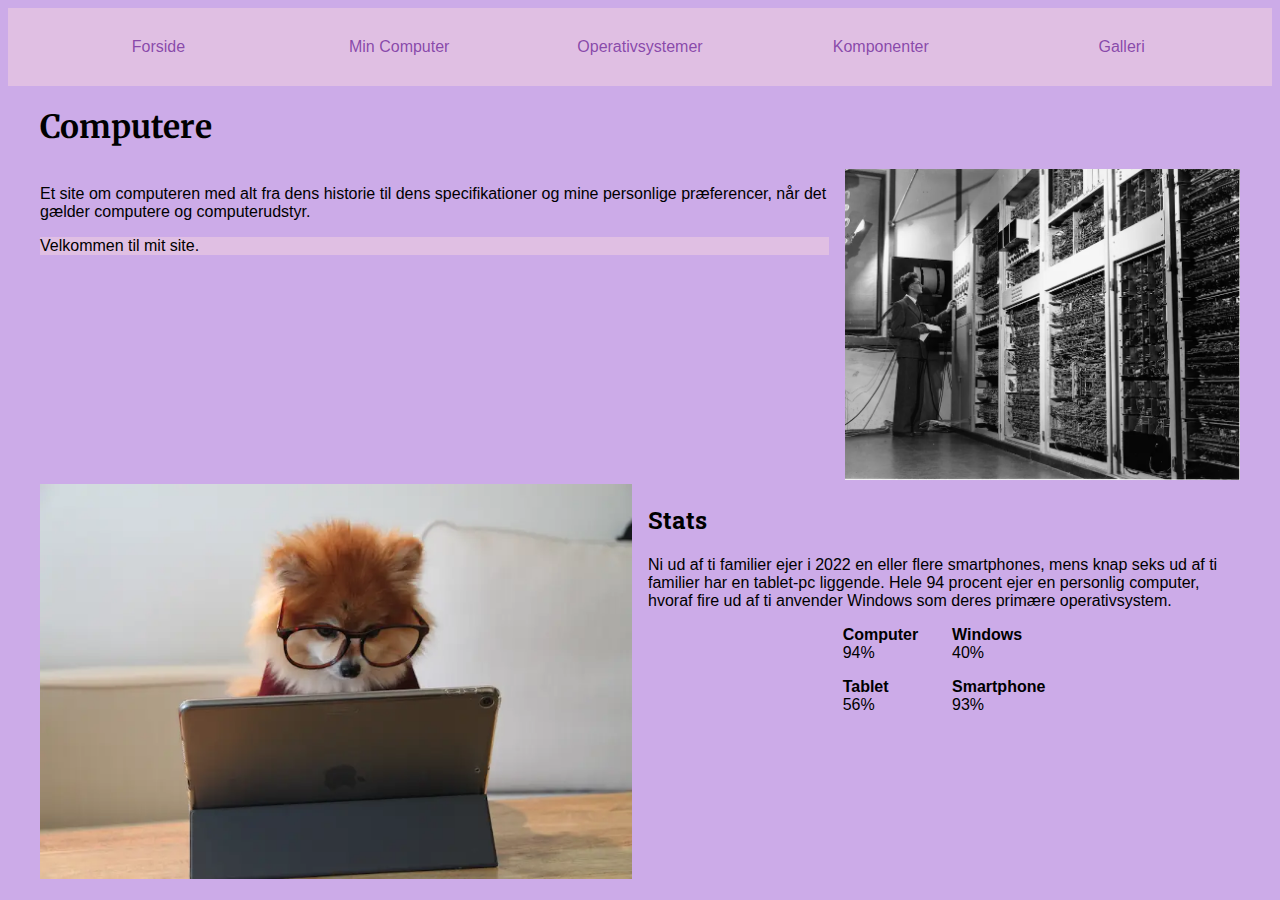
<file: index.html>
<!DOCTYPE html>
<html lang="da">
  <head>
    <meta charset="UTF-8" />
    <meta http-equiv="X-UA-Compatible" content="IE=edge" />
    <meta name="viewport" content="width=device-width, initial-scale=1.0" />
    <title>Forside</title>
    <link rel="stylesheet" href="css/generel.css" />
    <link rel="stylesheet" href="css/layout.css" />
    <meta name="robots" content="noindex" />
  </head>
  <body>
    <header>
      <nav>
        <ul>
          <li><a href="index.html">Forside</a></li>
          <li><a href="min_computer.html">Min Computer</a></li>
          <li><a href="operativsystemer.html">Operativsystemer</a></li>
          <li><a href="komponenter.html">Komponenter</a></li>
          <li><a href="galleri.html">Galleri</a></li>
        </ul>
      </nav>
    </header>
    <main>
      <h1>Computere</h1>
      <section class="grid_2-1">
        <div class="col">
          <p>
            Et site om computeren med alt fra dens historie til dens
            specifikationer og mine personlige præferencer, når det gælder
            computere og computerudstyr.
          </p>
          <p class="tekst">Velkommen til mit site.</p>
        </div>
        <div class="col">
          <img src="imgs/computer-old.webp" alt="gammel computer" />
        </div>
      </section>
      <section class="grid_1-1">
        <div class="col">
          <h2>Stats</h2>
          <p>
            Ni ud af ti familier ejer i 2022 en eller flere smartphones, mens
            knap seks ud af ti familier har en tablet-pc liggende. Hele 94
            procent ejer en personlig computer, hvoraf fire ud af ti anvender
            Windows som deres primære operativsystem.
          </p>
          <dl class="grid_1-1">
            <div>
              <dt><strong>Computer</strong></dt>
              <dd>94%</dd>
            </div>
            <div>
              <dt><strong>Windows</strong></dt>
              <dd>40%</dd>
            </div>
            <div>
              <dt><strong>Tablet</strong></dt>
              <dd>56%</dd>
            </div>
            <div>
              <dt><strong>Smartphone</strong></dt>
              <dd>93%</dd>
            </div>
          </dl>
        </div>
        <div class="col order">
          <img src="imgs/mac.webp" alt="a dog with a mac" />
        </div>
      </section>
    </main>
    <footer></footer>
  </body>
</html>
</file>
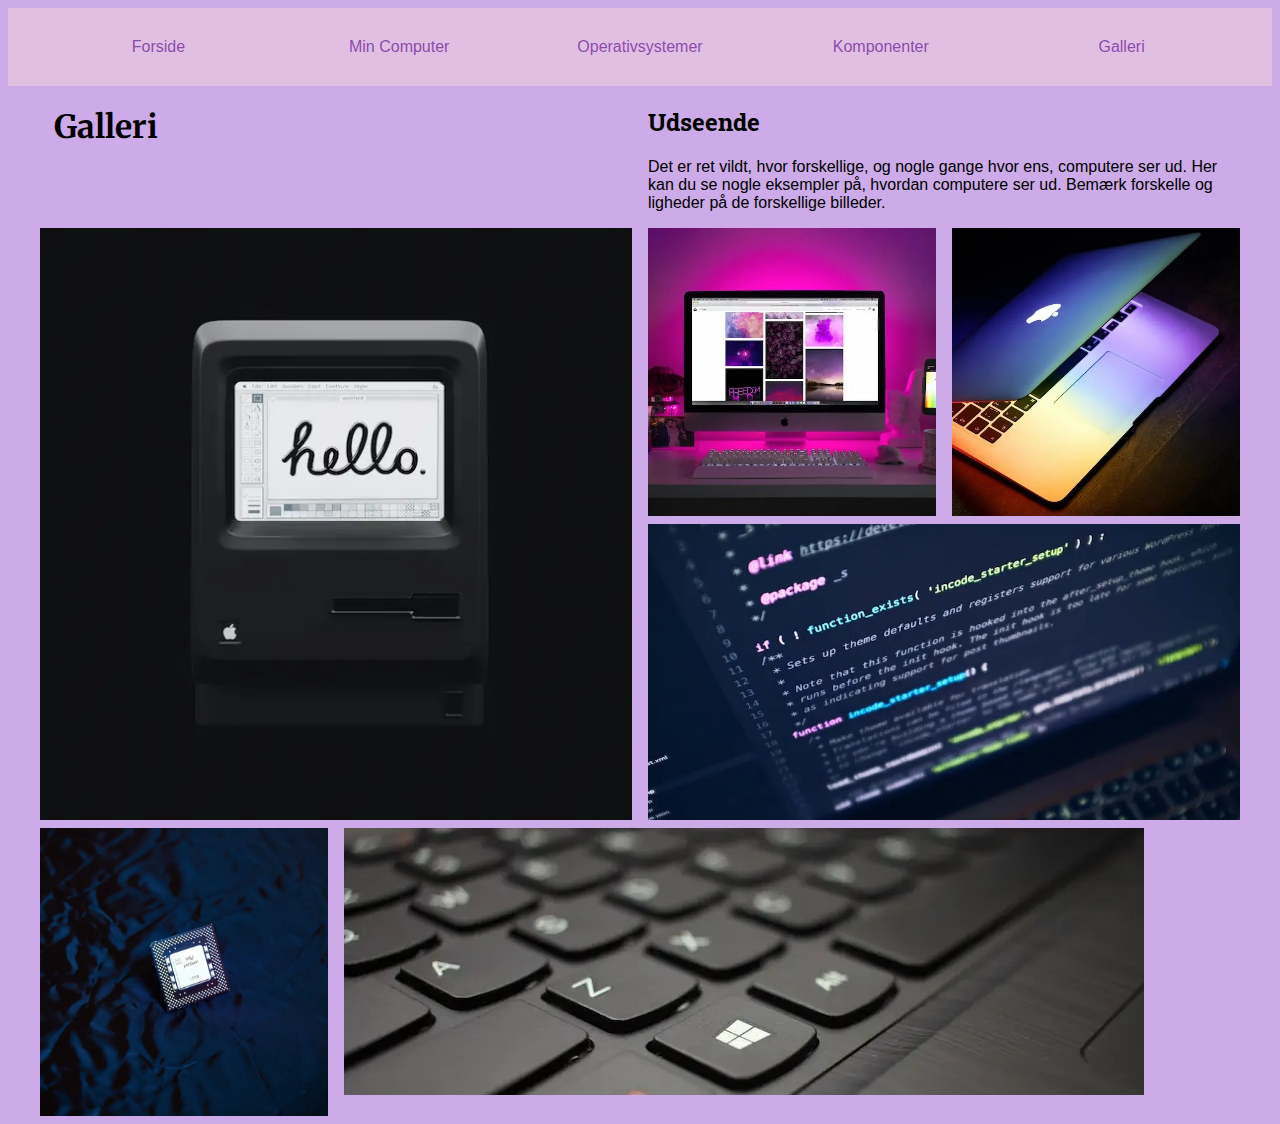
<file: galleri.html>
<!DOCTYPE html>
<html lang="da">
  <head>
    <meta charset="UTF-8" />
    <meta http-equiv="X-UA-Compatible" content="IE=edge" />
    <meta name="viewport" content="width=device-width, initial-scale=1.0" />
    <title>galleri</title>
    <link rel="stylesheet" href="css/generel.css" />
    <link rel="stylesheet" href="css/layout.css" />
    <meta name="robots" content="noindex" />
  </head>
  <body>
    <header>
      <nav>
        <ul>
          <li><a href="index.html">Forside</a></li>
          <li><a href="min_computer.html">Min Computer</a></li>
          <li><a href="operativsystemer.html">Operativsystemer</a></li>
          <li><a href="komponenter.html">Komponenter</a></li>
          <li><a href="galleri.html">Galleri</a></li>
        </ul>
      </nav>
    </header>
    <main>
      <div class="grid_1-1">
        <h1>Galleri</h1>
        <div class="col">
          <h2>Udseende</h2>
          <p class="udseende">
            Det er ret vildt, hvor forskellige, og nogle gange hvor ens,
            computere ser ud. Her kan du se nogle eksempler på, hvordan
            computere ser ud. Bemærk forskelle og ligheder på de forskellige
            billeder.
          </p>
        </div>
      </div>
      <div class="grid_1-1-1-1">
        <img src="imgs/galleri/apple-84.webp" alt="Apple 84" />
        <img src="imgs/galleri/desktop-setup.webp" alt="Desktop setup" />
        <img src="imgs/galleri/macbook.webp" alt="macbook" />
        <img src="imgs/galleri/code.webp" alt="kodning" />
        <img src="imgs/galleri/intel-chip.webp" alt="intel chip" />
        <img src="imgs/galleri/keyboard.webp" alt="keyboard" />
      </div>
    </main>
    <footer></footer>
  </body>
</html>
</file>
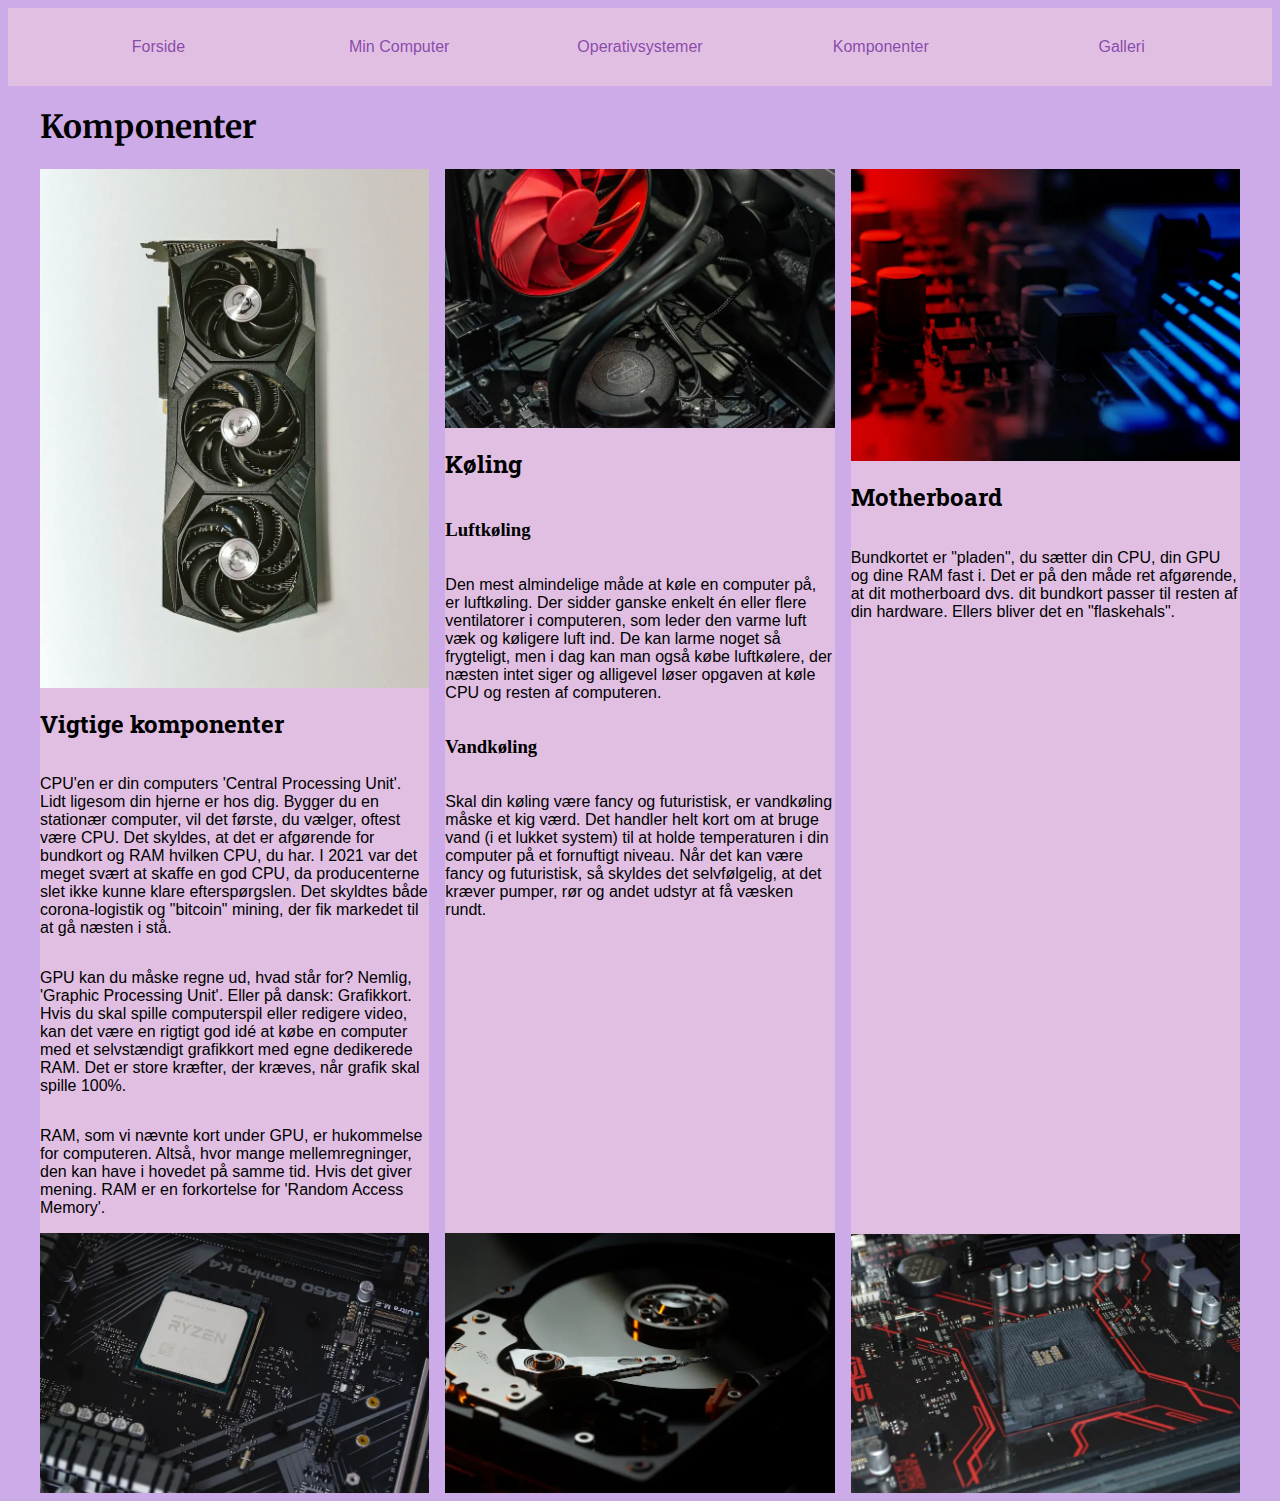
<file: komponenter.html>
<!DOCTYPE html>
<html lang="da">
  <head>
    <meta charset="UTF-8" />
    <meta http-equiv="X-UA-Compatible" content="IE=edge" />
    <meta name="viewport" content="width=device-width, initial-scale=1.0" />
    <title>komponenter</title>
    <link rel="stylesheet" href="css/generel.css" />
    <link rel="stylesheet" href="css/layout.css" />
    <meta name="robots" content="noindex" />
  </head>
  <body>
    <header>
      <nav>
        <ul>
          <li><a href="index.html">Forside</a></li>
          <li><a href="min_computer.html">Min Computer</a></li>
          <li><a href="operativsystemer.html">Operativsystemer</a></li>
          <li><a href="komponenter.html">Komponenter</a></li>
          <li><a href="galleri.html">Galleri</a></li>
        </ul>
      </nav>
    </header>
    <main>
      <h1>Komponenter</h1>
      <div class="grid_1-1-1">
        <div class="flex_col">
          <img src="imgs/komponenter/grafikkort.webp" alt="Grafikkort" />
          <h2>Vigtige komponenter</h2>
          <p>
            CPU'en er din computers 'Central Processing Unit'. Lidt ligesom din
            hjerne er hos dig. Bygger du en stationær computer, vil det første,
            du vælger, oftest være CPU. Det skyldes, at det er afgørende for
            bundkort og RAM hvilken CPU, du har. I 2021 var det meget svært at
            skaffe en god CPU, da producenterne slet ikke kunne klare
            efterspørgslen. Det skyldtes både corona-logistik og "bitcoin"
            mining, der fik markedet til at gå næsten i stå.
          </p>
          <p>
            GPU kan du måske regne ud, hvad står for? Nemlig, 'Graphic
            Processing Unit'. Eller på dansk: Grafikkort. Hvis du skal spille
            computerspil eller redigere video, kan det være en rigtigt god idé
            at købe en computer med et selvstændigt grafikkort med egne
            dedikerede RAM. Det er store kræfter, der kræves, når grafik skal
            spille 100%.
          </p>
          <p>
            RAM, som vi nævnte kort under GPU, er hukommelse for computeren.
            Altså, hvor mange mellemregninger, den kan have i hovedet på samme
            tid. Hvis det giver mening. RAM er en forkortelse for 'Random Access
            Memory'.
          </p>
          <img src="imgs/komponenter/processor.webp" alt="processor" />
        </div>
        <div class="flex_col">
          <img src="imgs/komponenter/luft.webp" alt="luftkøling" />
          <h2>Køling</h2>
          <h3>Luftkøling</h3>
          <p>
            Den mest almindelige måde at køle en computer på, er luftkøling. Der
            sidder ganske enkelt én eller flere ventilatorer i computeren, som
            leder den varme luft væk og køligere luft ind. De kan larme noget så
            frygteligt, men i dag kan man også købe luftkølere, der næsten intet
            siger og alligevel løser opgaven at køle CPU og resten af
            computeren.
          </p>
          <h3>Vandkøling</h3>
          <p>
            Skal din køling være fancy og futuristisk, er vandkøling måske et
            kig værd. Det handler helt kort om at bruge vand (i et lukket
            system) til at holde temperaturen i din computer på et fornuftigt
            niveau. Når det kan være fancy og futuristisk, så skyldes det
            selvfølgelig, at det kræver pumper, rør og andet udstyr at få væsken
            rundt.
          </p>
          <img src="imgs/komponenter/vand.webp" alt="vandkøling" />
        </div>
        <div class="flex_col">
          <img src="imgs/komponenter/motherboard1.webp" alt="motherboard" />
          <h2>Motherboard</h2>
          <p>
            Bundkortet er "pladen", du sætter din CPU, din GPU og dine RAM fast
            i. Det er på den måde ret afgørende, at dit motherboard dvs. dit
            bundkort passer til resten af din hardware. Ellers bliver det en
            "flaskehals".
          </p>
          <img src="imgs/komponenter/motherboard2.webp" alt="motherboard" />
        </div>
      </div>
    </main>
    <footer></footer>
  </body>
</html>
</file>
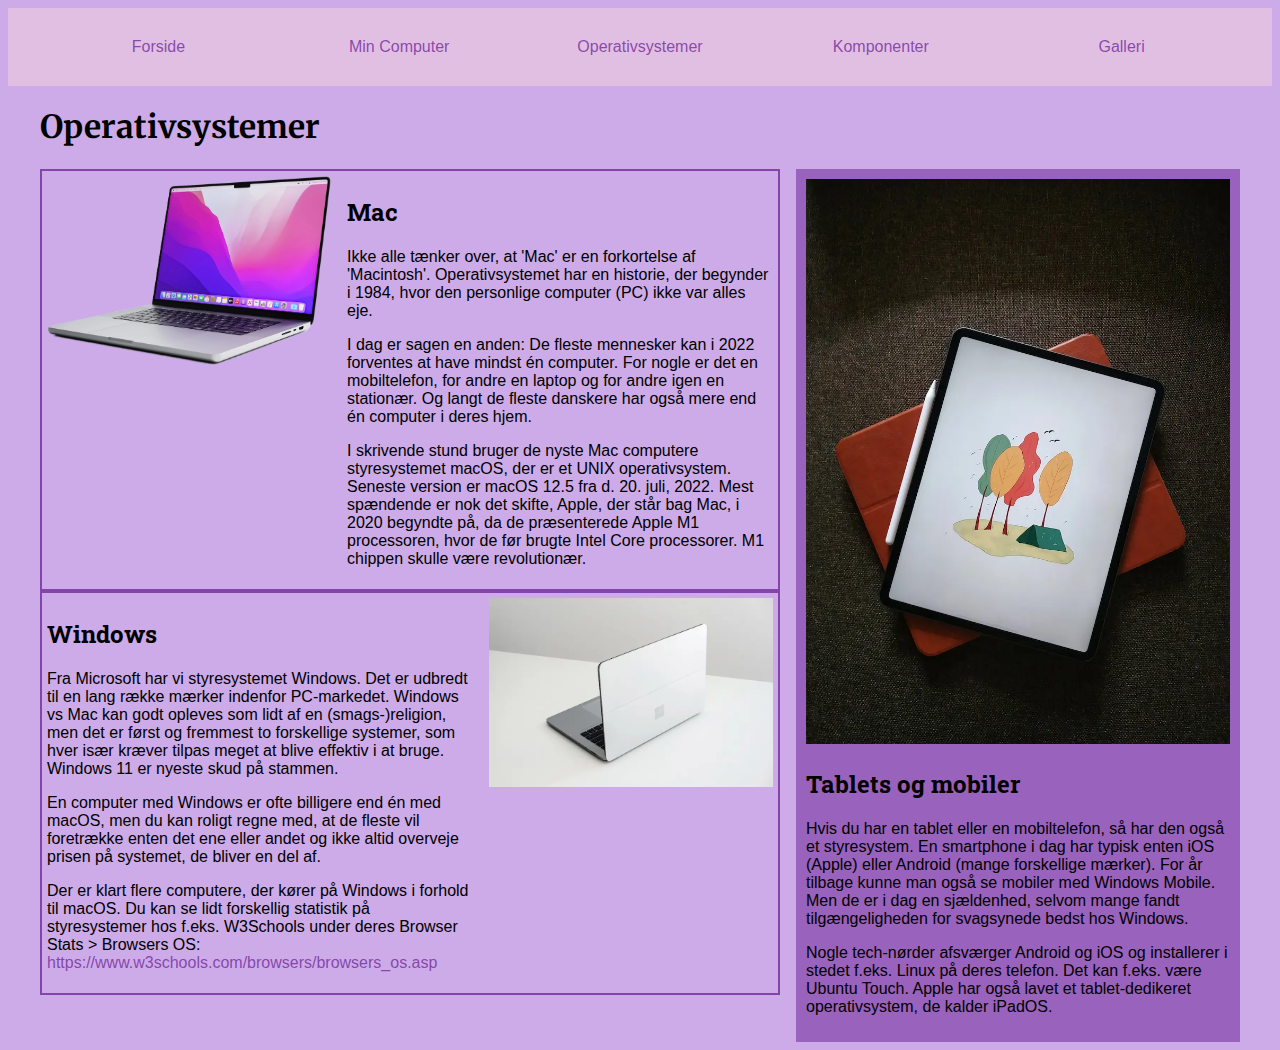
<file: operativsystemer.html>
<!DOCTYPE html>
<html lang="da">
  <head>
    <meta charset="UTF-8" />
    <meta http-equiv="X-UA-Compatible" content="IE=edge" />
    <meta name="viewport" content="width=device-width, initial-scale=1.0" />
    <title>operationsystemer</title>
    <link rel="stylesheet" href="css/generel.css" />
    <link rel="stylesheet" href="css/layout.css" />
    <meta name="robots" content="noindex" />
  </head>
  <body>
    <header>
      <nav>
        <ul>
          <li><a href="index.html">Forside</a></li>
          <li><a href="min_computer.html">Min Computer</a></li>
          <li><a href="operativsystemer.html">Operativsystemer</a></li>
          <li><a href="komponenter.html">Komponenter</a></li>
          <li><a href="galleri.html">Galleri</a></li>
        </ul>
      </nav>
    </header>
    <main>
      <h1>Operativsystemer</h1>
      <div class="grid_5-3">
        <div>
          <div class="grid_2-3">
            <img src="imgs/computer-cutout.webp" alt="Mac computer" />
            <div>
              <h2>Mac</h2>
              <p>
                Ikke alle tænker over, at 'Mac' er en forkortelse af
                'Macintosh'. Operativsystemet har en historie, der begynder i
                1984, hvor den personlige computer (PC) ikke var alles eje.
              </p>
              <p>
                I dag er sagen en anden: De fleste mennesker kan i 2022
                forventes at have mindst én computer. For nogle er det en
                mobiltelefon, for andre en laptop og for andre igen en
                stationær. Og langt de fleste danskere har også mere end én
                computer i deres hjem.
              </p>
              <p>
                I skrivende stund bruger de nyste Mac computere styresystemet
                macOS, der er et UNIX operativsystem. Seneste version er macOS
                12.5 fra d. 20. juli, 2022. Mest spændende er nok det skifte,
                Apple, der står bag Mac, i 2020 begyndte på, da de præsenterede
                Apple M1 processoren, hvor de før brugte Intel Core processorer.
                M1 chippen skulle være revolutionær.
              </p>
            </div>
          </div>
          <div class="grid_3-2">
            <div class="order">
              <img src="imgs/windows.webp" alt="windows computer" />
            </div>
            <div>
              <h2>Windows</h2>
              <p>
                Fra Microsoft har vi styresystemet Windows. Det er udbredt til
                en lang række mærker indenfor PC-markedet. Windows vs Mac kan
                godt opleves som lidt af en (smags-)religion, men det er først
                og fremmest to forskellige systemer, som hver især kræver tilpas
                meget at blive effektiv i at bruge. Windows 11 er nyeste skud på
                stammen.
              </p>
              <p>
                En computer med Windows er ofte billigere end én med macOS, men
                du kan roligt regne med, at de fleste vil foretrække enten det
                ene eller andet og ikke altid overveje prisen på systemet, de
                bliver en del af.
              </p>
              <p>
                Der er klart flere computere, der kører på Windows i forhold til
                macOS. Du kan se lidt forskellig statistik på styresystemer hos
                f.eks. W3Schools under deres Browser Stats > Browsers OS:
                <a
                  id="link"
                  href="https://www.w3schools.com/browsers/browsers_os.asp"
                >
                  https://www.w3schools.com/browsers/browsers_os.asp
                </a>
              </p>
            </div>
          </div>
        </div>
        <aside class="col">
          <img id="tablet" src="imgs/tablet.webp" alt="tablet" />
          <h2>Tablets og mobiler</h2>
          <p>
            Hvis du har en tablet eller en mobiltelefon, så har den også et
            styresystem. En smartphone i dag har typisk enten iOS (Apple) eller
            Android (mange forskellige mærker). For år tilbage kunne man også se
            mobiler med Windows Mobile. Men de er i dag en sjældenhed, selvom
            mange fandt tilgængeligheden for svagsynede bedst hos Windows.
          </p>
          <p>
            Nogle tech-nørder afsværger Android og iOS og installerer i stedet
            f.eks. Linux på deres telefon. Det kan f.eks. være Ubuntu Touch.
            Apple har også lavet et tablet-dedikeret operativsystem, de kalder
            iPadOS.
          </p>
        </aside>
      </div>
    </main>
    <footer></footer>
  </body>
</html>
</file>
<file: css/generel.css>
@import url("https://fonts.googleapis.com/css2?family=Merriweather:wght@700&family=PT+Serif:wght@700&family=Roboto+Slab:wght@400;500;600&display=swap");

body {
  background-color: rgba(101, 0, 184, 0.33);
}

nav {
  background-color: rgba(224, 191, 227, 1);
  padding: 5px;
  border-width: 0px;
  margin: 0px;
}

a:link {
  color: rgba(118, 47, 158, 0.83);
  font-family: Arial, Helvetica, sans-serif;
  text-decoration: none;
}

a:visited {
  color: rgba(118, 47, 158, 0.83);
}

a:hover {
  color: black;
}

nav li {
  list-style-type: none;
}

h1 {
  font-family: "Merriweather", serif;
}

h2 {
  font-family: "Roboto Slab", serif;
}

p {
  font-family: Verdana, Geneva, Tahoma, sans-serif;
}

.tekst {
  background-color: rgba(224, 191, 227, 1);
}

dl {
  font-family: Verdana, Geneva, Tahoma, sans-serif;
}

dd,
dt {
  margin: 0;
}

ul {
  font-family: Verdana, Geneva, Tahoma, sans-serif;
  background-color: rgba(224, 191, 227, 1);
  padding: 25px;
  border-width: 2px;
  margin: 0px;
}

img {
  max-width: 100%;
}

#link {
  font-family: Verdana, Geneva, Tahoma, sans-serif;
}

aside {
  background-color: rgba(118, 47, 158, 0.59);
  padding: 10px;
}

#tablet {
  margin-left: auto;
  margin-right: auto;
}

.grid_2-3 {
  border: 2px solid rgba(118, 47, 158, 0.83);
  padding: 5px;
}
.grid_3-2 {
  border: 2px solid rgba(118, 47, 158, 0.83);
  padding: 5px;
}

.udseende {
  max-width: 65ch;
}

footer {
  background-color: rgba(224, 191, 227, 1);
}
</file>
<file: css/layout.css>
main {
  margin: 0;
}

@media (min-width: 800px) {
  nav > ul {
    display: grid;
    grid-template-columns: repeat(5, 1fr);
    justify-items: center;
  }
  main {
    max-width: 1200px;
    margin: 0 auto;
  }
  .grid_2-1 {
    display: grid;
    grid-template-columns: 2fr 1fr;
    gap: 1em;
  }

  .grid_1-1 {
    display: grid;
    grid-template-columns: 1fr 1fr;
    gap: 1em;
    justify-self: center;
  }
  section.grid_1-1 .order {
    order: -1;
  }
  .grid_1-1-1 {
    display: grid;
    grid-template-columns: 1fr 1fr 1fr;
    gap: 1em;
  }

  .flex_col {
    display: flex;
    flex-direction: column;
    background-color: rgba(224, 191, 227, 1);
  }
  .flex_col img:last-child {
    margin-top: auto;
  }

  .grid_5-3 {
    display: grid;
    grid-template-columns: 5fr 3fr;
    gap: 1em;
  }
  .grid_2-3 {
    display: grid;
    grid-template-columns: 2fr 3fr;
    grid-column: 1/2;
    grid-row: 1/2;
    gap: 1em;
  }
  .grid_3-2 {
    display: grid;
    grid-template-columns: 3fr 2fr;
    grid-column: 1/2;
    gap: 1em;
  }
  .grid_3-2 .order {
    order: 1;
  }

  .grid_1-1-1-1 {
    display: grid;
    grid-template-columns: repeat(4, 1fr);
    column-gap: 1em;
    row-gap: 0.5em;
    height: max-content;
  }
  .grid_1-1-1-1 img:first-child {
    grid-column: 1/3;
    grid-row: span 2;
  }
  .grid_1-1-1-1 img:nth-child(4) {
    grid-column: 3/5;
  }
  .grid_1-1-1-1 img:nth-child(6) {
    grid-column: 2/5;
  }
}
</file>
